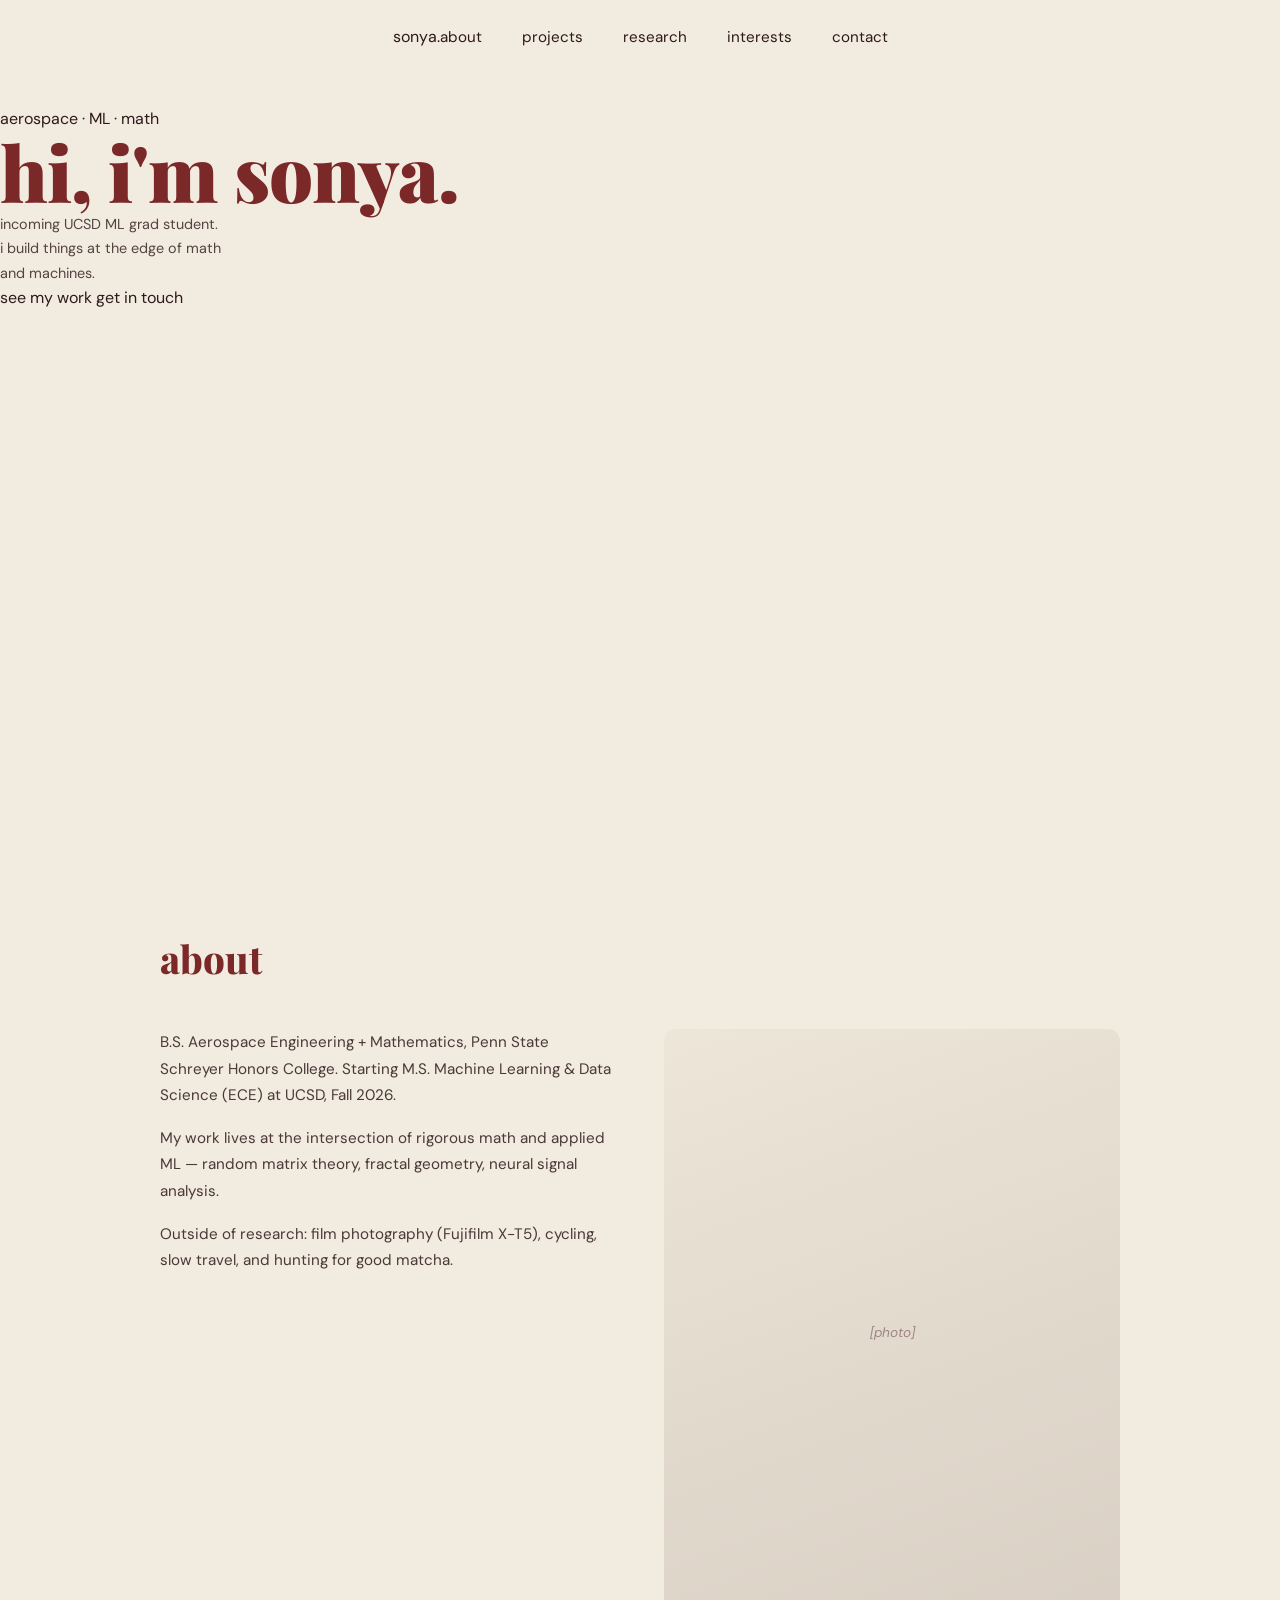
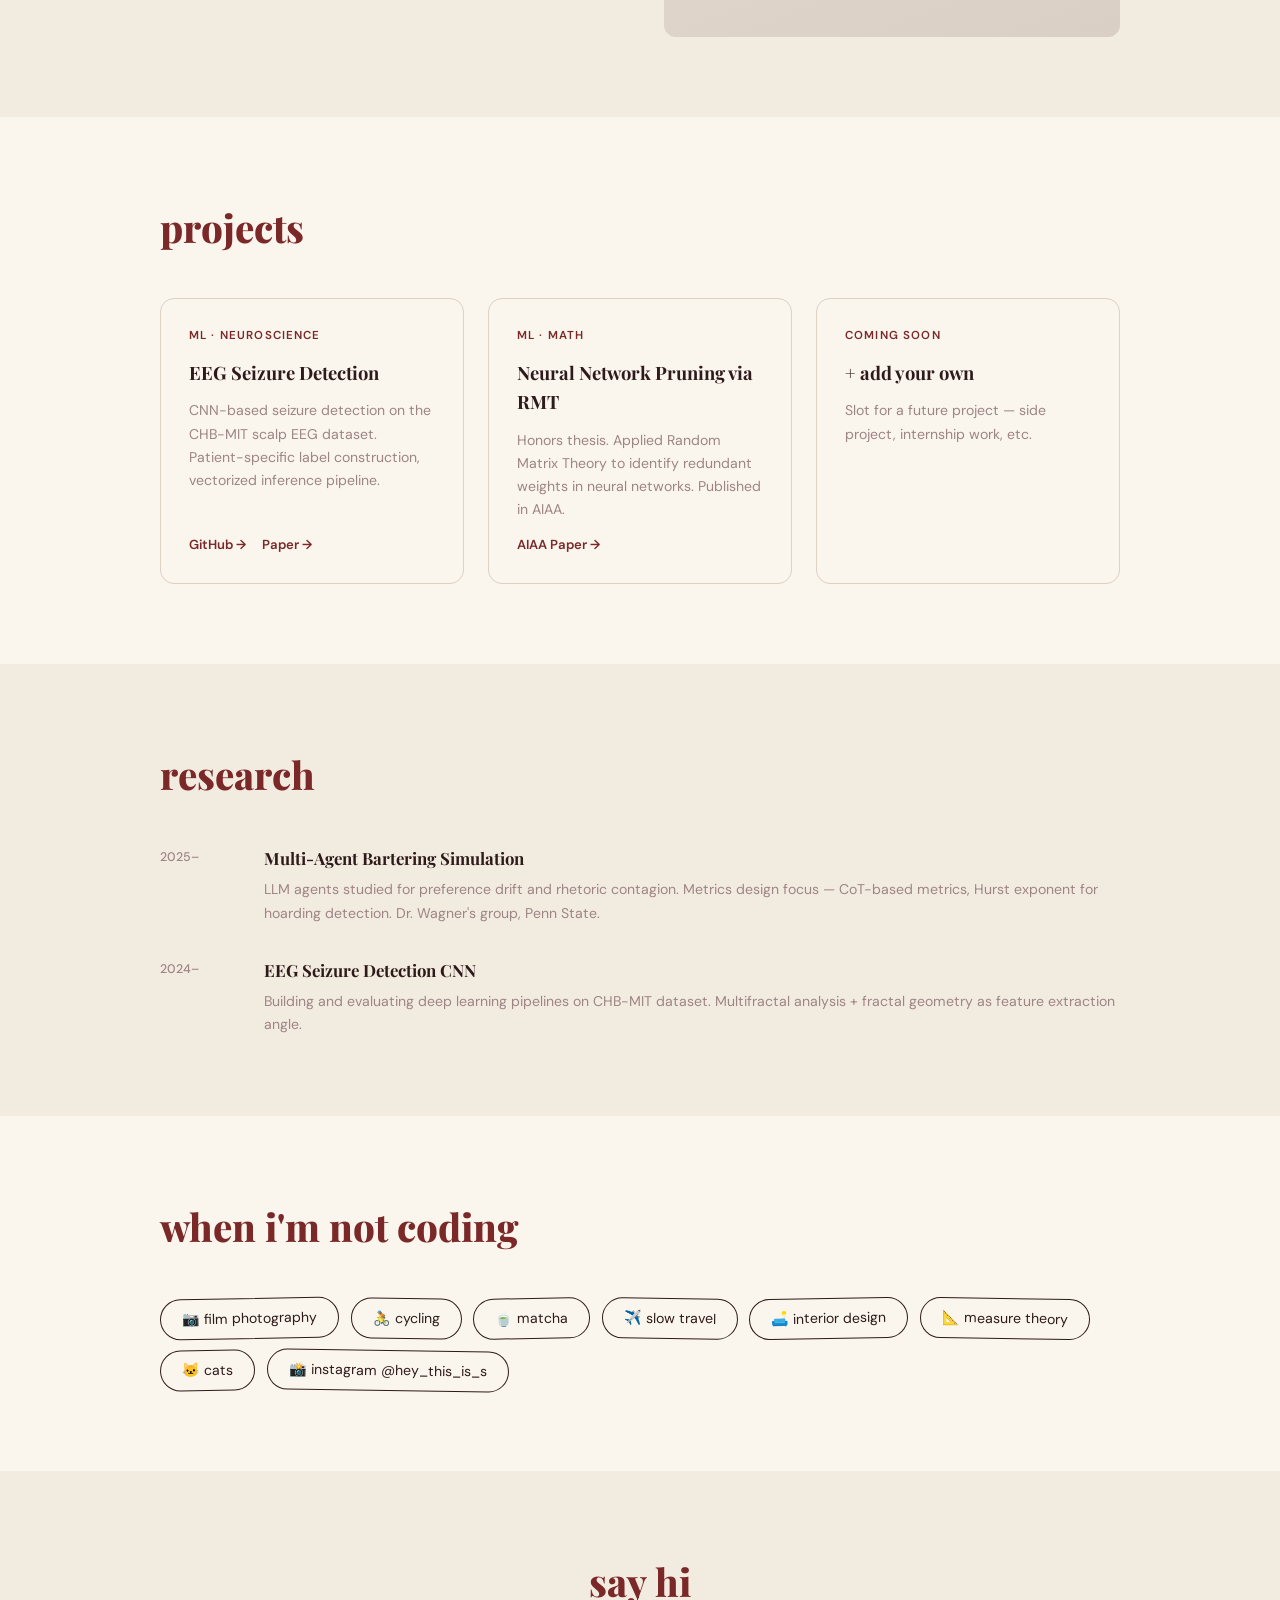
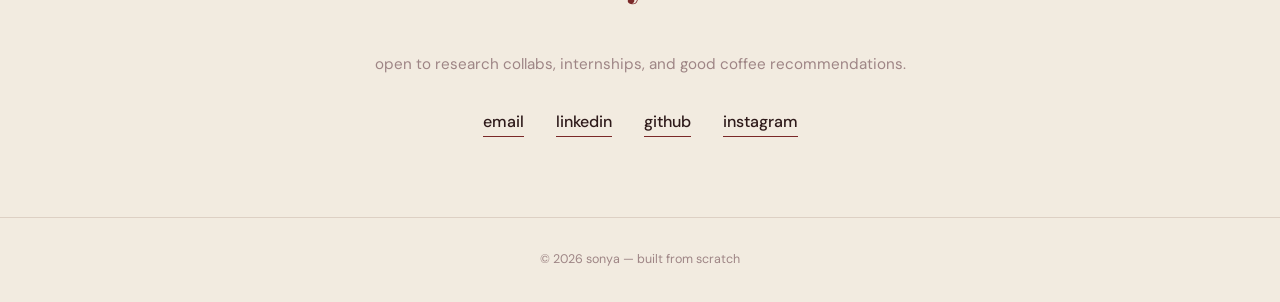
<file: building_personal_website.html>
<!DOCTYPE html>
<html lang="en">
<head>
  <meta charset="UTF-8" />
  <meta name="viewport" content="width=device-width, initial-scale=1.0" />
  <title>Sonya — ML & Aerospace</title>
  <link rel="stylesheet" href="style.css" />
</head>
<body>

  <!-- ═══════════════════════════════════════
       NAV
  ═══════════════════════════════════════ -->
  <nav class="nav">
    <span class="nav-logo">sonya.</span>
    <ul class="nav-links">
      <li><a href="#about">about</a></li>
      <li><a href="#projects">projects</a></li>
      <li><a href="#research">research</a></li>
      <li><a href="#interests">interests</a></li>
      <li><a href="#contact">contact</a></li>
    </ul>
  </nav>

  <!-- ═══════════════════════════════════════
       HERO
       Floating objects live here as absolutely
       positioned <img> or <div> elements.
       Add them in the .hero-objects container.
  ═══════════════════════════════════════ -->
  <section class="hero" id="hero">

    <!-- Floating object slots — swap src for real images later -->
    <div class="hero-objects">
      <div class="obj obj-1" data-label="smiski"><!-- 🟡 smiski figure --></div>
      <div class="obj obj-2" data-label="matcha"><!-- 🍵 matcha --></div>
      <div class="obj obj-3" data-label="camera"><!-- 📷 fujifilm --></div>
      <div class="obj obj-4" data-label="laptop"><!-- 💻 laptop --></div>
      <div class="obj obj-5" data-label="cat"><!-- 🐱 cat --></div>
      <div class="obj obj-6" data-label="book"><!-- 📖 book --></div>
    </div>

    <div class="hero-content">
      <p class="hero-eyebrow">aerospace · ML · math</p>
      <h1 class="hero-headline">hi, i'm sonya.</h1>
      <p class="hero-sub">
        incoming UCSD ML grad student.<br>
        i build things at the edge of math and machines.
      </p>
      <div class="hero-cta">
        <a href="#projects" class="btn-primary">see my work</a>
        <a href="#contact" class="btn-ghost">get in touch</a>
      </div>
    </div>

  </section>

  <!-- ═══════════════════════════════════════
       ABOUT
  ═══════════════════════════════════════ -->
  <section class="section" id="about">
    <div class="section-inner">
      <h2 class="section-title">about</h2>
      <div class="about-grid">
        <div class="about-text">
          <p>
            B.S. Aerospace Engineering + Mathematics, Penn State Schreyer Honors College.
            Starting M.S. Machine Learning & Data Science (ECE) at UCSD, Fall 2026.
          </p>
          <p>
            My work lives at the intersection of rigorous math and applied ML —
            random matrix theory, fractal geometry, neural signal analysis.
          </p>
          <p>
            Outside of research: film photography (Fujifilm X-T5), cycling, slow travel,
            and hunting for good matcha.
          </p>
        </div>
        <div class="about-photo">
          <!-- Drop your photo here -->
          <div class="photo-placeholder">[photo]</div>
        </div>
      </div>
    </div>
  </section>

  <!-- ═══════════════════════════════════════
       PROJECTS
  ═══════════════════════════════════════ -->
  <section class="section section-alt" id="projects">
    <div class="section-inner">
      <h2 class="section-title">projects</h2>
      <div class="project-grid">

        <article class="project-card">
          <div class="project-tag">ML · Neuroscience</div>
          <h3 class="project-name">EEG Seizure Detection</h3>
          <p class="project-desc">
            CNN-based seizure detection on the CHB-MIT scalp EEG dataset.
            Patient-specific label construction, vectorized inference pipeline.
          </p>
          <div class="project-links">
            <a href="#" class="link-arrow">GitHub →</a>
            <a href="#" class="link-arrow">Paper →</a>
          </div>
        </article>

        <article class="project-card">
          <div class="project-tag">ML · Math</div>
          <h3 class="project-name">Neural Network Pruning via RMT</h3>
          <p class="project-desc">
            Honors thesis. Applied Random Matrix Theory to identify redundant
            weights in neural networks. Published in AIAA.
          </p>
          <div class="project-links">
            <a href="#" class="link-arrow">AIAA Paper →</a>
          </div>
        </article>

        <article class="project-card">
          <div class="project-tag">Coming soon</div>
          <h3 class="project-name">+ add your own</h3>
          <p class="project-desc">
            Slot for a future project — side project, internship work, etc.
          </p>
          <div class="project-links"></div>
        </article>

      </div>
    </div>
  </section>

  <!-- ═══════════════════════════════════════
       RESEARCH
  ═══════════════════════════════════════ -->
  <section class="section" id="research">
    <div class="section-inner">
      <h2 class="section-title">research</h2>
      <div class="research-list">

        <div class="research-item">
          <span class="research-year">2025–</span>
          <div class="research-body">
            <h3>Multi-Agent Bartering Simulation</h3>
            <p>
              LLM agents studied for preference drift and rhetoric contagion.
              Metrics design focus — CoT-based metrics, Hurst exponent for hoarding detection.
              Dr. Wagner's group, Penn State.
            </p>
          </div>
        </div>

        <div class="research-item">
          <span class="research-year">2024–</span>
          <div class="research-body">
            <h3>EEG Seizure Detection CNN</h3>
            <p>
              Building and evaluating deep learning pipelines on CHB-MIT dataset.
              Multifractal analysis + fractal geometry as feature extraction angle.
            </p>
          </div>
        </div>

      </div>
    </div>
  </section>

  <!-- ═══════════════════════════════════════
       INTERESTS
       This is a good section for floating-object
       style layout — each interest as a "chip" or
       scattered card.
  ═══════════════════════════════════════ -->
  <section class="section section-alt" id="interests">
    <div class="section-inner">
      <h2 class="section-title">when i'm not coding</h2>
      <div class="interests-scatter">
        <div class="interest-chip">📷 film photography</div>
        <div class="interest-chip">🚴 cycling</div>
        <div class="interest-chip">🍵 matcha</div>
        <div class="interest-chip">✈️ slow travel</div>
        <div class="interest-chip">🛋️ interior design</div>
        <div class="interest-chip">📐 measure theory</div>
        <div class="interest-chip">🐱 cats</div>
        <div class="interest-chip">📸 instagram @hey_this_is_s</div>
      </div>
    </div>
  </section>

  <!-- ═══════════════════════════════════════
       CONTACT
  ═══════════════════════════════════════ -->
  <section class="section" id="contact">
    <div class="section-inner contact-inner">
      <h2 class="section-title">say hi</h2>
      <p class="contact-sub">open to research collabs, internships, and good coffee recommendations.</p>
      <div class="contact-links">
        <a href="mailto:you@email.com" class="contact-link">email</a>
        <a href="https://linkedin.com/in/yourhandle" class="contact-link">linkedin</a>
        <a href="https://github.com/yourhandle" class="contact-link">github</a>
        <a href="https://instagram.com/hey_this_is_s" class="contact-link">instagram</a>
      </div>
    </div>
  </section>

  <!-- ═══════════════════════════════════════
       FOOTER
  ═══════════════════════════════════════ -->
  <footer class="footer">
    <p>© 2026 sonya — built from scratch</p>
  </footer>

  <script src="script.js"></script>
</body>
</html>
</file>
<file: style.css>
/* ═══════════════════════════════════════════════════
   FONTS & RESET
   ═══════════════════════════════════════════════════ */
@import url('https://fonts.googleapis.com/css2?family=Playfair+Display:ital,wght@0,700;0,800;0,900;1,700&family=Caveat:wght@500;600&family=DM+Sans:wght@300;400;500&display=swap');

*, *::before, *::after {
  box-sizing: border-box;
  margin: 0;
  padding: 0;
}

html {
  scroll-behavior: smooth;
  font-size: 16px;
}

:root {
  --bg:       #f2ebe0;   /* warmer cream, matches reference */
  --maroon:   #7a2828;   /* deep maroon from reference */
  --dark:     #2e1a1a;
  --muted:    #9e8585;
  --surface:  #faf5ed;
  --border:   #ddd0c4;
}

body {
  font-family: 'DM Sans', sans-serif;
  background-color: var(--bg);
  color: var(--dark);
  line-height: 1.6;
}

img { max-width: 100%; display: block; }
a   { color: inherit; text-decoration: none; }
ul  { list-style: none; }


/* ═══════════════════════════════════════════════════
   NAV
   ═══════════════════════════════════════════════════ */
.nav {
  display: flex;
  align-items: center;
  justify-content: center;
  padding: 1.5rem 2.5rem;
  position: sticky;
  top: 0;
  z-index: 100;
  background-color: var(--bg);
}

.nav-links {
  display: flex;
  gap: 2.5rem;
  font-size: 0.95rem;
  font-family: 'DM Sans', sans-serif;
  font-weight: 400;
  color: var(--dark);
}

.nav-links a {
  position: relative;
  padding-bottom: 2px;
  transition: color 0.2s;
}

.nav-links a:hover,
.nav-links a.active {
  color: var(--maroon);
}

.nav-links a.active::after {
  content: '';
  position: absolute;
  bottom: -2px;
  left: 0;
  right: 0;
  height: 1.5px;
  background: var(--maroon);
}


/* ═══════════════════════════════════════════════════
   HERO
   ═══════════════════════════════════════════════════ */
.hero {
  position: relative;
  min-height: 86vh;
  overflow: hidden;
  padding: 2rem 0 3rem;
}

/* ── Floating objects (absolutely positioned) ── */
.hobj {
  position: absolute;
  display: flex;
  flex-direction: column;
  align-items: center;
  gap: 0.5rem;
  z-index: 3;
}

.hobj img {
  display: block;
  object-fit: contain;
  filter: drop-shadow(0 4px 14px rgba(0,0,0,0.10));
}

/* Smiski — top left, pulled toward center */
.hobj-smiski        { top: 5%;  left: 5%; }
.hobj-smiski img    { width: 115px; transform: rotate(-5deg); }

/* Camera — bottom left, larger, closer in */
.hobj-camera        { bottom: 6%; left: 3%; }
.hobj-camera img    { width: 200px; transform: rotate(3deg); }

/* MacBook — top right, larger, pulled toward center */
.hobj-mac           { top: 5%;  right: 4%; align-items: flex-end; }
.hobj-mac img       { width: 230px; transform: rotate(-4deg); }

/* Matcha — bottom right, larger, closer in */
.hobj-matcha        { bottom: 8%; right: 5%; align-items: flex-end; }
.hobj-matcha img    { width: 110px; transform: rotate(3deg); }

/* Pill labels */
.hpill {
  display: inline-block;
  padding: 0.35rem 1rem;
  border: 1.5px solid var(--dark);
  border-radius: 7px;
  font-size: 0.8rem;
  font-family: 'DM Sans', sans-serif;
  background: var(--bg);
  color: var(--dark);
  white-space: nowrap;
  transition: background 0.2s, color 0.2s;
}
.hpill:hover { background: var(--dark); color: var(--bg); }

/* ── Illustration (center-right, no card) ── */
.hero-illo {
  position: absolute;
  left: 50%;
  transform: translateX(-20%);
  top: 0;
  bottom: 0;
  width: 42%;
  display: flex;
  align-items: center;
  justify-content: center;
  z-index: 1;
}

.hero-illo img {
  width: 100%;
  max-width: 460px;
  height: 100%;
  object-fit: contain;
  object-position: center;
  filter: drop-shadow(0 8px 24px rgba(80,30,20,0.06));
}

.hero-illo-placeholder {
  font-size: 10rem;
  line-height: 1;
  opacity: 0.25;
  user-select: none;
  align-self: center;
}

/* ── Text block — pushed toward center ── */
.hero-text {
  position: absolute;
  left: 22%;
  top: 50%;
  transform: translateY(-50%);
  z-index: 2;
  display: flex;
  flex-direction: column;
  gap: 1rem;
  max-width: 340px;
}

.hero-headline {
  font-family: 'Playfair Display', serif;
  font-size: clamp(3.2rem, 6vw, 5rem);
  font-weight: 900;
  color: var(--maroon);
  line-height: 1.05;
  letter-spacing: -0.01em;
}

.hero-sub {
  font-size: 0.9rem;
  color: var(--dark);
  line-height: 1.7;
  opacity: 0.8;
  max-width: 240px;
}

.hero-handwritten {
  font-family: 'Caveat', cursive;
  font-size: 1.35rem;
  color: var(--maroon);
  font-weight: 500;
}

/* Hand-drawn SVG sparkles */
.deco-star {
  position: absolute;
  pointer-events: none;
  z-index: 4;
  opacity: 0.7;
}

/* Curly doodle arrows near pills */
.deco-curl {
  position: absolute;
  pointer-events: none;
  z-index: 4;
  opacity: 0.55;
}
.deco-curl-flip {
  transform: scaleY(-1);
}

/* Italic "Sonya" with squiggle underline */
.hero-headline em {
  font-style: italic;
  position: relative;
  display: inline-block;
}
.hero-headline em::after {
  content: '';
  position: absolute;
  left: 0;
  bottom: -6px;
  width: 100%;
  height: 8px;
  background-image: url("data:image/svg+xml,%3Csvg xmlns='http://www.w3.org/2000/svg' viewBox='0 0 120 10'%3E%3Cpath d='M2 6 C15 1, 30 10, 45 5 C60 0, 75 9, 90 4 C105 -1, 115 7, 120 5' stroke='%237a2828' stroke-width='2' fill='none' stroke-linecap='round'/%3E%3C/svg%3E");
  background-repeat: no-repeat;
  background-size: 100% 100%;
}

/* Scroll hint */
.hero-scroll {
  position: absolute;
  bottom: 1.25rem;
  left: 50%;
  transform: translateX(-50%);
  display: flex;
  flex-direction: column;
  align-items: center;
  gap: 0.2rem;
  font-size: 0.82rem;
  color: var(--dark);
  opacity: 0.55;
  z-index: 5;
  transition: opacity 0.2s;
}
.hero-scroll:hover { opacity: 1; }


/* ═══════════════════════════════════════════════════
   SHARED SECTION STYLES
   ═══════════════════════════════════════════════════ */
.section {
  padding: 5rem 2.5rem;
}

.section-alt {
  background-color: var(--surface);
}

.section-inner {
  max-width: 960px;
  margin: 0 auto;
}

.section-title {
  font-family: 'Playfair Display', serif;
  font-size: clamp(1.6rem, 3vw, 2.4rem);
  font-weight: 800;
  color: var(--maroon);
  margin-bottom: 2.5rem;
}


/* ═══════════════════════════════════════════════════
   ABOUT
   ═══════════════════════════════════════════════════ */
.about-grid {
  display: grid;
  grid-template-columns: 1fr 1fr;
  gap: 3rem;
  align-items: start;
}

.about-text p {
  font-size: 0.95rem;
  color: var(--dark);
  opacity: 0.85;
  line-height: 1.75;
}

.about-text p + p { margin-top: 1rem; }

.photo-placeholder {
  width: 100%;
  aspect-ratio: 3/4;
  background: linear-gradient(160deg, #ede5d8 0%, #d9cfc4 100%);
  display: flex;
  align-items: center;
  justify-content: center;
  border-radius: 12px;
  color: var(--muted);
  font-size: 0.85rem;
  font-style: italic;
}


/* ═══════════════════════════════════════════════════
   PROJECTS
   ═══════════════════════════════════════════════════ */
.project-grid {
  display: grid;
  grid-template-columns: repeat(auto-fit, minmax(260px, 1fr));
  gap: 1.5rem;
}

.project-card {
  padding: 1.75rem;
  border: 1.5px solid var(--border);
  border-radius: 14px;
  display: flex;
  flex-direction: column;
  gap: 0.75rem;
  background: var(--surface);
  transition: border-color 0.2s, transform 0.2s;
}

.project-card:hover {
  border-color: var(--maroon);
  transform: translateY(-2px);
}

.project-tag {
  font-size: 0.72rem;
  text-transform: uppercase;
  letter-spacing: 0.1em;
  color: var(--maroon);
  font-weight: 600;
}

.project-name {
  font-family: 'Playfair Display', serif;
  font-size: 1.15rem;
  font-weight: 700;
  color: var(--dark);
}

.project-desc {
  font-size: 0.88rem;
  color: var(--muted);
  flex: 1;
  line-height: 1.65;
}

.project-links {
  display: flex;
  gap: 1rem;
  margin-top: auto;
}

.link-arrow {
  font-size: 0.82rem;
  font-weight: 600;
  color: var(--maroon);
}

.link-arrow:hover { text-decoration: underline; }


/* ═══════════════════════════════════════════════════
   RESEARCH
   ═══════════════════════════════════════════════════ */
.research-list {
  display: flex;
  flex-direction: column;
  gap: 2rem;
}

.research-item {
  display: grid;
  grid-template-columns: 5rem 1fr;
  gap: 1.5rem;
}

.research-year {
  font-size: 0.78rem;
  color: var(--muted);
  padding-top: 0.2rem;
  font-weight: 500;
}

.research-body h3 {
  font-family: 'Playfair Display', serif;
  font-size: 1.05rem;
  font-weight: 700;
  color: var(--dark);
  margin-bottom: 0.4rem;
}

.research-body p {
  font-size: 0.88rem;
  color: var(--muted);
  line-height: 1.65;
}


/* ═══════════════════════════════════════════════════
   INTERESTS — scattered chip layout
   ═══════════════════════════════════════════════════ */
.interests-scatter {
  display: flex;
  flex-wrap: wrap;
  gap: 0.75rem;
}

.interest-chip {
  padding: 0.5rem 1.3rem;
  border: 1.5px solid var(--dark);
  border-radius: 999px;
  font-size: 0.88rem;
  background: transparent;
  transition: background 0.2s, color 0.2s;
  cursor: default;
}

.interest-chip:nth-child(odd)  { transform: rotate(-1deg); }
.interest-chip:nth-child(even) { transform: rotate(0.8deg); }

.interest-chip:hover {
  background: var(--dark);
  color: var(--bg);
}


/* ═══════════════════════════════════════════════════
   CONTACT
   ═══════════════════════════════════════════════════ */
.contact-inner {
  text-align: center;
}

.contact-sub {
  color: var(--muted);
  margin-bottom: 2rem;
  font-size: 0.95rem;
}

.contact-links {
  display: flex;
  gap: 2rem;
  justify-content: center;
  flex-wrap: wrap;
}

.contact-link {
  font-weight: 500;
  font-size: 1rem;
  border-bottom: 1.5px solid var(--maroon);
  padding-bottom: 2px;
  color: var(--dark);
  transition: color 0.2s;
}

.contact-link:hover { color: var(--maroon); }


/* ═══════════════════════════════════════════════════
   FOOTER
   ═══════════════════════════════════════════════════ */
.footer {
  padding: 2rem 2.5rem;
  text-align: center;
  font-size: 0.78rem;
  color: var(--muted);
  border-top: 1px solid var(--border);
}


/* ═══════════════════════════════════════════════════
   RESPONSIVE
   ═══════════════════════════════════════════════════ */
@media (max-width: 900px) {
  .hero {
    min-height: auto;
    padding: 2rem 1.5rem 6rem;
  }

  .hero-text {
    position: relative;
    left: auto; top: auto;
    transform: none;
    padding: 1.5rem 1.5rem 18rem;
    max-width: 100%;
  }

  .hero-illo {
    right: 0; left: 0;
    width: 100%;
    top: auto;
    bottom: 3rem;
    height: 260px;
  }

  .hobj { display: none; }

  .hero-sub { max-width: 100%; }

  .about-grid {
    grid-template-columns: 1fr;
  }

  .research-item {
    grid-template-columns: 1fr;
    gap: 0.5rem;
  }

  .nav-links {
    gap: 1.25rem;
    font-size: 0.85rem;
  }
}
</file>
